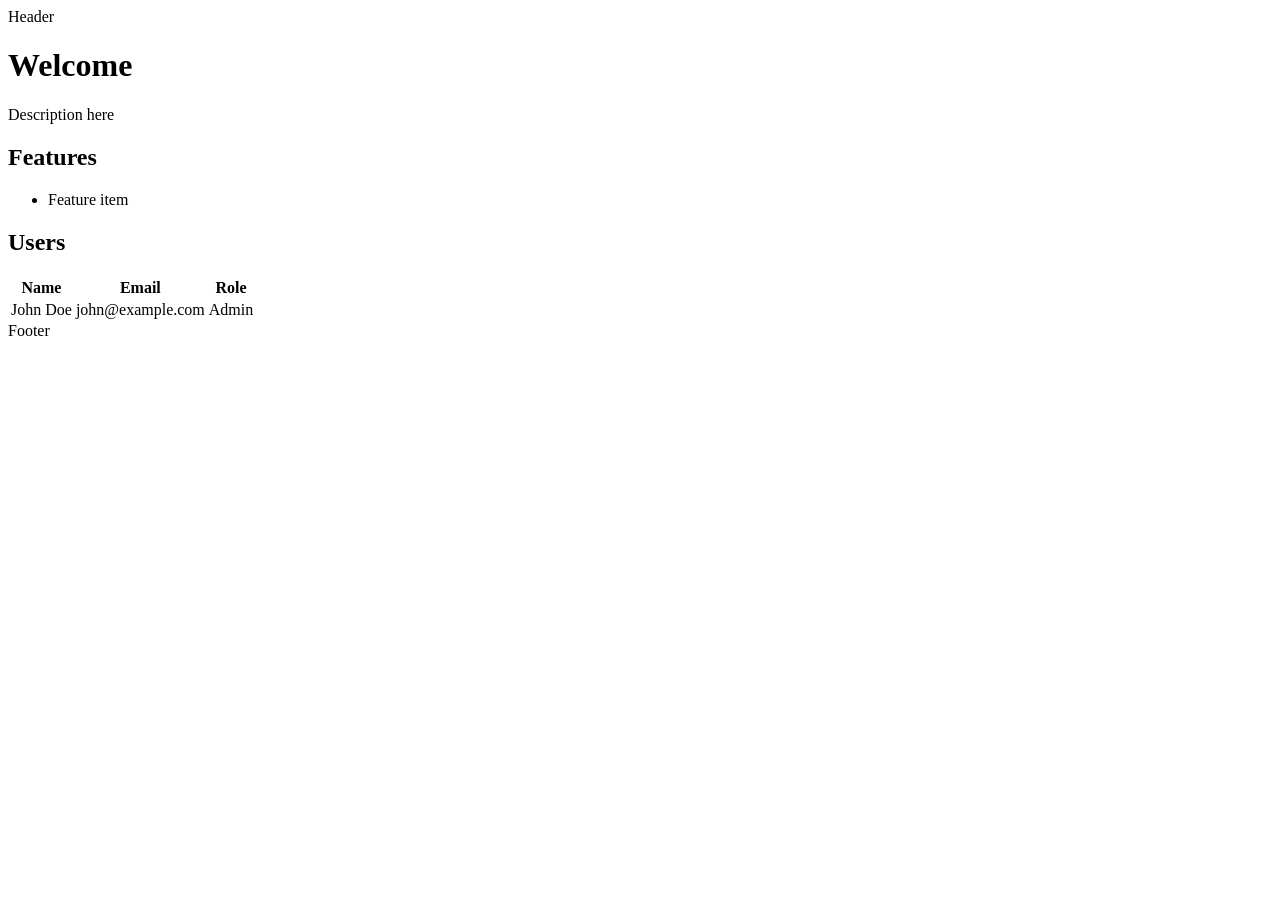
<file: samples/templates/index.html>
<!DOCTYPE html>
<html xmlns:th="http://www.thymeleaf.org" lang="ja">
<head>
    <meta charset="UTF-8"/>
    <meta name="viewport" content="width=device-width, initial-scale=1.0"/>
    <title th:text="${title}">Sample Page</title>
    <link rel="stylesheet" th:href="@{/assets/assets/css/style.css}"/>
</head>
<body>
    <header th:replace="~{components/header :: header}">Header</header>

    <main class="container">
        <h1 th:text="${title}">Welcome</h1>
        <p th:text="${description}">Description here</p>

        <section class="features">
            <h2>Features</h2>
            <ul>
                <li th:each="feature : ${features}" th:text="${feature}">Feature item</li>
            </ul>
        </section>

        <section class="users" th:if="${users != null and !users.empty}">
            <h2>Users</h2>
            <table>
                <thead>
                    <tr>
                        <th>Name</th>
                        <th>Email</th>
                        <th>Role</th>
                    </tr>
                </thead>
                <tbody>
                    <tr th:each="user : ${users}">
                        <td th:text="${user.name}">John Doe</td>
                        <td th:text="${user.email}">john@example.com</td>
                        <td th:text="${user.role}">Admin</td>
                    </tr>
                </tbody>
            </table>
        </section>
    </main>

    <footer th:replace="~{components/footer :: footer}">Footer</footer>

    <script th:src="@{/assets/assets/js/main.js}"></script>
</body>
</html>
</file>
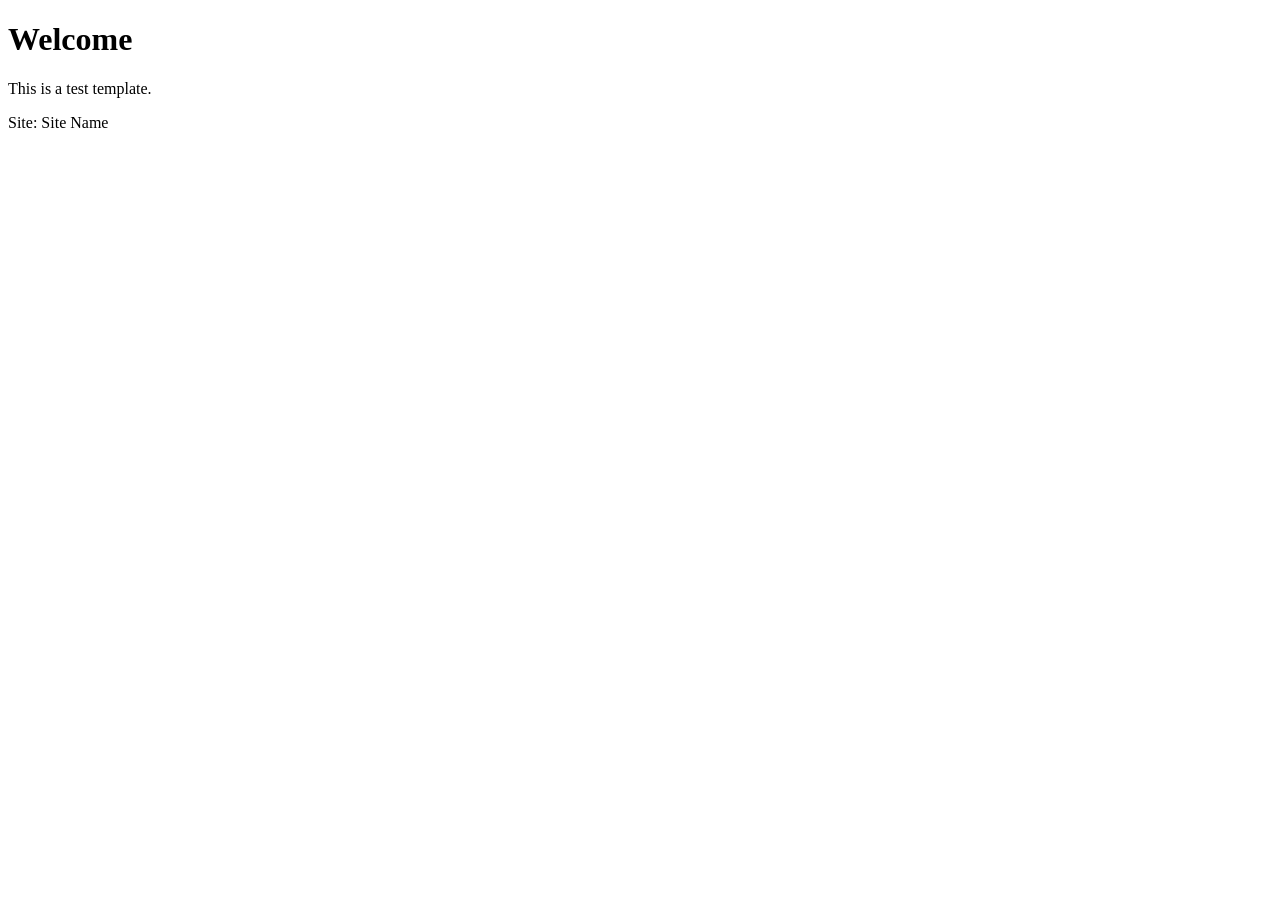
<file: src/test/resources/fixtures/templates/pages/index.html>
<!DOCTYPE html>
<html xmlns:th="http://www.thymeleaf.org" lang="en">
<head>
    <meta charset="UTF-8">
    <title th:text="${title}">Default Title</title>
</head>
<body>
    <h1 th:text="${heading}">Welcome</h1>
    <p th:text="${message}">This is a test template.</p>
    <p>Site: <span th:text="${siteName}">Site Name</span></p>
</body>
</html>
</file>
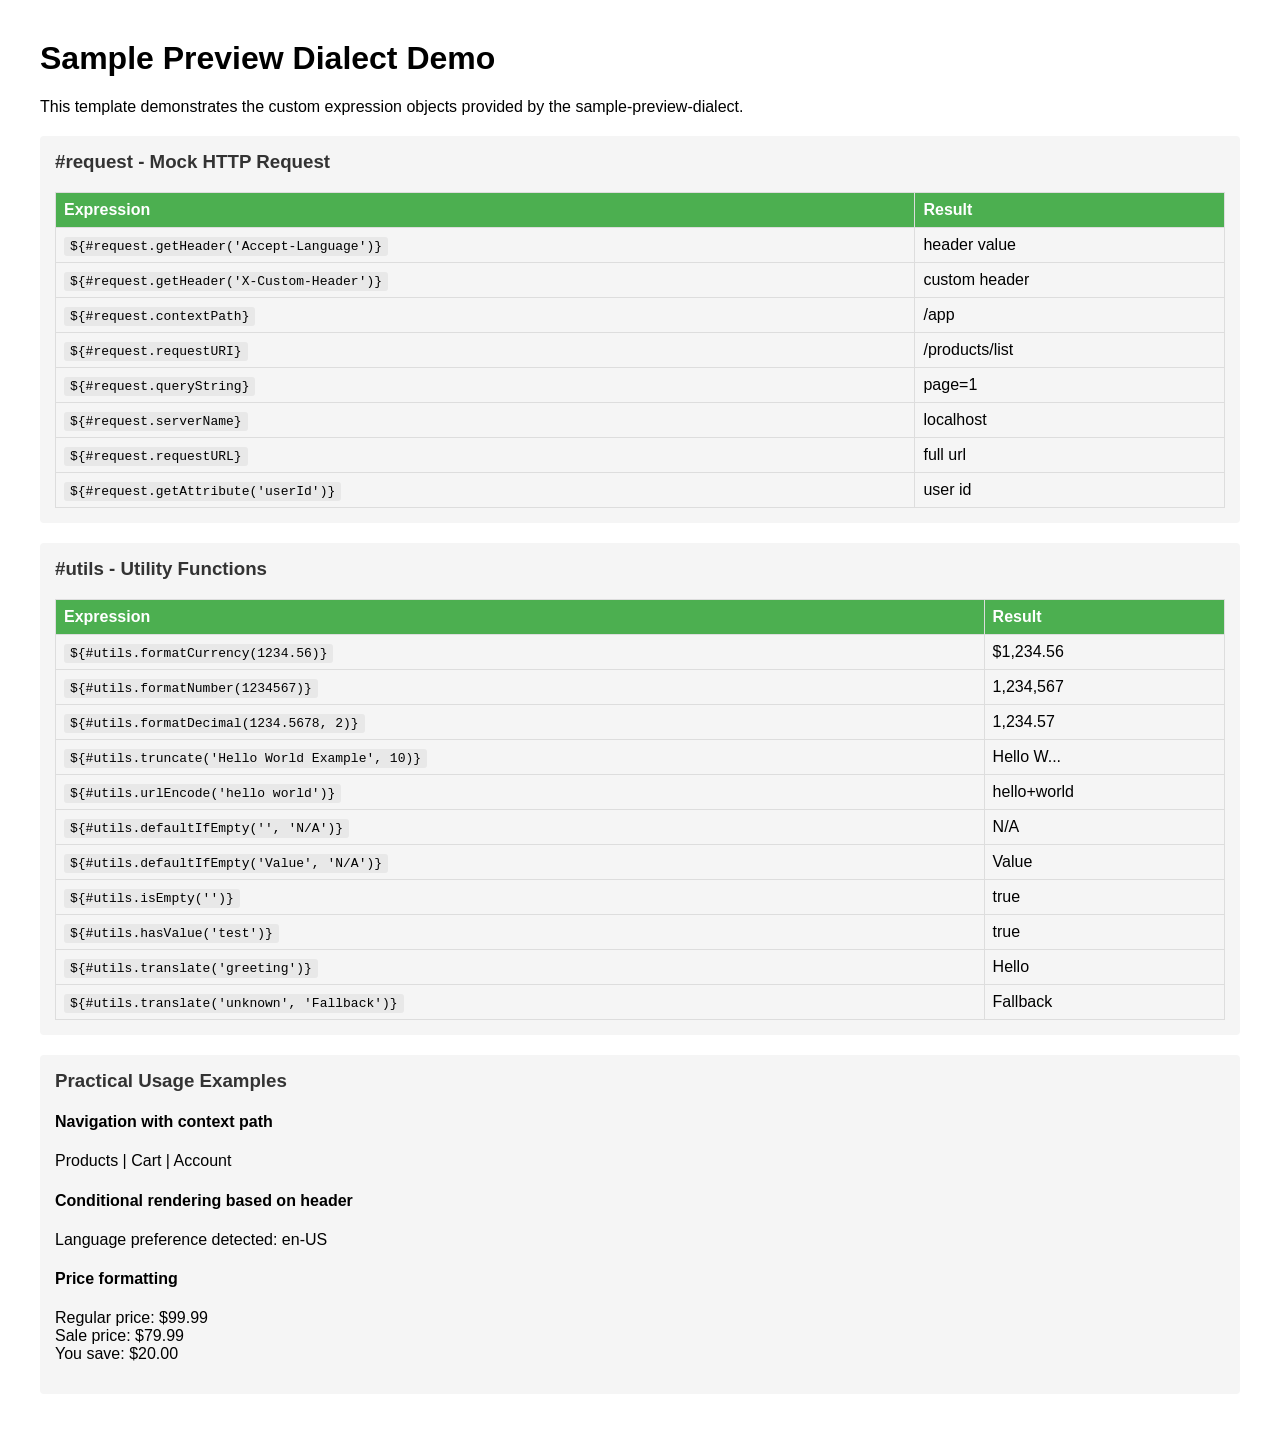
<file: samples/templates/dialect-demo.html>
<!DOCTYPE html>
<html xmlns:th="http://www.thymeleaf.org">
<head>
    <meta charset="UTF-8">
    <title>Sample Dialect Demo</title>
    <style>
        body { font-family: Arial, sans-serif; margin: 40px; }
        .section { margin: 20px 0; padding: 15px; background: #f5f5f5; border-radius: 4px; }
        .section h3 { margin-top: 0; color: #333; }
        code { background: #e8e8e8; padding: 2px 6px; border-radius: 3px; }
        table { border-collapse: collapse; width: 100%; }
        th, td { border: 1px solid #ddd; padding: 8px; text-align: left; }
        th { background: #4CAF50; color: white; }
    </style>
</head>
<body>
    <h1>Sample Preview Dialect Demo</h1>
    <p>This template demonstrates the custom expression objects provided by the sample-preview-dialect.</p>

    <!-- #request expression object demo -->
    <div class="section">
        <h3>#request - Mock HTTP Request</h3>
        <table>
            <tr>
                <th>Expression</th>
                <th>Result</th>
            </tr>
            <tr>
                <td><code>${#request.getHeader('Accept-Language')}</code></td>
                <td th:text="${#request.getHeader('Accept-Language')}">header value</td>
            </tr>
            <tr>
                <td><code>${#request.getHeader('X-Custom-Header')}</code></td>
                <td th:text="${#request.getHeader('X-Custom-Header')}">custom header</td>
            </tr>
            <tr>
                <td><code>${#request.contextPath}</code></td>
                <td th:text="${#request.contextPath}">/app</td>
            </tr>
            <tr>
                <td><code>${#request.requestURI}</code></td>
                <td th:text="${#request.requestURI}">/products/list</td>
            </tr>
            <tr>
                <td><code>${#request.queryString}</code></td>
                <td th:text="${#request.queryString}">page=1</td>
            </tr>
            <tr>
                <td><code>${#request.serverName}</code></td>
                <td th:text="${#request.serverName}">localhost</td>
            </tr>
            <tr>
                <td><code>${#request.requestURL}</code></td>
                <td th:text="${#request.requestURL}">full url</td>
            </tr>
            <tr>
                <td><code>${#request.getAttribute('userId')}</code></td>
                <td th:text="${#request.getAttribute('userId')}">user id</td>
            </tr>
        </table>
    </div>

    <!-- #utils expression object demo -->
    <div class="section">
        <h3>#utils - Utility Functions</h3>
        <table>
            <tr>
                <th>Expression</th>
                <th>Result</th>
            </tr>
            <tr>
                <td><code>${#utils.formatCurrency(1234.56)}</code></td>
                <td th:text="${#utils.formatCurrency(1234.56)}">$1,234.56</td>
            </tr>
            <tr>
                <td><code>${#utils.formatNumber(1234567)}</code></td>
                <td th:text="${#utils.formatNumber(1234567)}">1,234,567</td>
            </tr>
            <tr>
                <td><code>${#utils.formatDecimal(1234.5678, 2)}</code></td>
                <td th:text="${#utils.formatDecimal(1234.5678, 2)}">1,234.57</td>
            </tr>
            <tr>
                <td><code>${#utils.truncate('Hello World Example', 10)}</code></td>
                <td th:text="${#utils.truncate('Hello World Example', 10)}">Hello W...</td>
            </tr>
            <tr>
                <td><code>${#utils.urlEncode('hello world')}</code></td>
                <td th:text="${#utils.urlEncode('hello world')}">hello+world</td>
            </tr>
            <tr>
                <td><code>${#utils.defaultIfEmpty('', 'N/A')}</code></td>
                <td th:text="${#utils.defaultIfEmpty('', 'N/A')}">N/A</td>
            </tr>
            <tr>
                <td><code>${#utils.defaultIfEmpty('Value', 'N/A')}</code></td>
                <td th:text="${#utils.defaultIfEmpty('Value', 'N/A')}">Value</td>
            </tr>
            <tr>
                <td><code>${#utils.isEmpty('')}</code></td>
                <td th:text="${#utils.isEmpty('')}">true</td>
            </tr>
            <tr>
                <td><code>${#utils.hasValue('test')}</code></td>
                <td th:text="${#utils.hasValue('test')}">true</td>
            </tr>
            <tr>
                <td><code>${#utils.translate('greeting')}</code></td>
                <td th:text="${#utils.translate('greeting')}">Hello</td>
            </tr>
            <tr>
                <td><code>${#utils.translate('unknown', 'Fallback')}</code></td>
                <td th:text="${#utils.translate('unknown', 'Fallback')}">Fallback</td>
            </tr>
        </table>
    </div>

    <!-- Practical usage examples -->
    <div class="section">
        <h3>Practical Usage Examples</h3>

        <h4>Navigation with context path</h4>
        <p>
            <a th:href="${#request.contextPath + '/products'}">Products</a> |
            <a th:href="${#request.contextPath + '/cart'}">Cart</a> |
            <a th:href="${#request.contextPath + '/account'}">Account</a>
        </p>

        <h4>Conditional rendering based on header</h4>
        <p th:if="${#request.getHeader('Accept-Language') != null}">
            Language preference detected: <span th:text="${#request.getHeader('Accept-Language')}">en-US</span>
        </p>

        <h4>Price formatting</h4>
        <p>
            Regular price: <span th:text="${#utils.formatCurrency(99.99)}">$99.99</span><br>
            Sale price: <span th:text="${#utils.formatCurrency(79.99)}">$79.99</span><br>
            You save: <span th:text="${#utils.formatCurrency(20.00)}">$20.00</span>
        </p>
    </div>

</body>
</html>
</file>
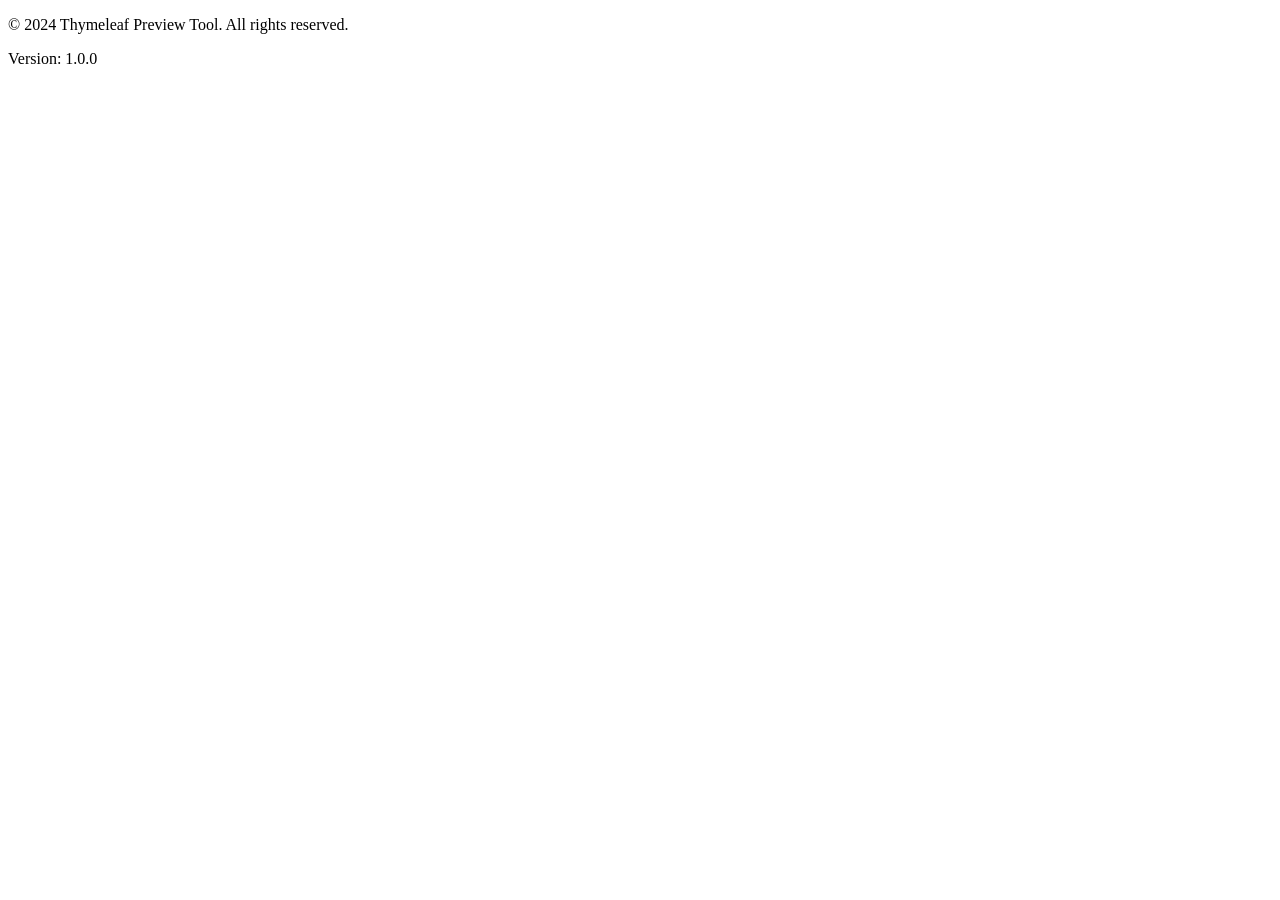
<file: samples/templates/components/footer.html>
<!DOCTYPE html>
<html xmlns:th="http://www.thymeleaf.org" lang="ja">
<head>
    <meta charset="UTF-8"/>
    <meta name="viewport" content="width=device-width, initial-scale=1.0"/>
    <title>Footer Component</title>
    <link rel="stylesheet" th:href="@{/assets/assets/css/style.css}"/>
</head>
<body>
    <footer th:fragment="footer" class="site-footer">
        <div class="footer-content">
            <p th:text="${footerText}">&copy; 2024 Thymeleaf Preview Tool. All rights reserved.</p>
            <p class="version" th:text="'Version: ' + ${appVersion}">Version: 1.0.0</p>
        </div>
    </footer>
</body>
</html>
</file>
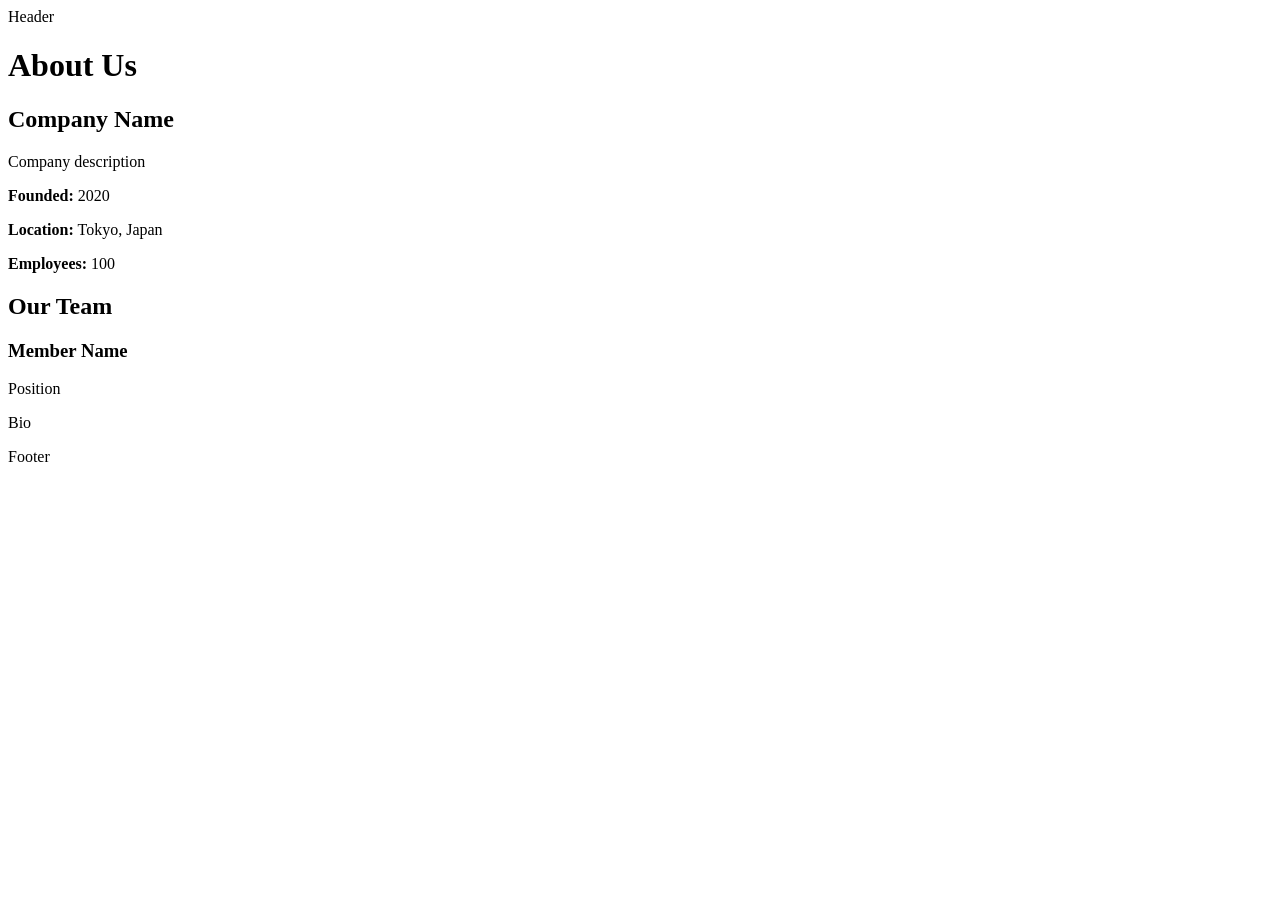
<file: samples/templates/pages/about.html>
<!DOCTYPE html>
<html xmlns:th="http://www.thymeleaf.org" lang="ja">
<head>
    <meta charset="UTF-8"/>
    <meta name="viewport" content="width=device-width, initial-scale=1.0"/>
    <title th:text="${title}">About</title>
    <link rel="stylesheet" th:href="@{/assets/assets/css/style.css}"/>
</head>
<body>
    <header th:replace="~{components/header :: header}">Header</header>

    <main class="container">
        <h1 th:text="${title}">About Us</h1>

        <section class="company-info">
            <h2 th:text="${company.name}">Company Name</h2>
            <p th:text="${company.description}">Company description</p>

            <div class="details">
                <p><strong>Founded:</strong> <span th:text="${company.founded}">2020</span></p>
                <p><strong>Location:</strong> <span th:text="${company.location}">Tokyo, Japan</span></p>
                <p><strong>Employees:</strong> <span th:text="${company.employees}">100</span></p>
            </div>
        </section>

        <section class="team" th:if="${team != null}">
            <h2>Our Team</h2>
            <div class="team-grid">
                <div th:each="member : ${team}" class="team-member">
                    <h3 th:text="${member.name}">Member Name</h3>
                    <p class="role" th:text="${member.position}">Position</p>
                    <p th:text="${member.bio}">Bio</p>
                </div>
            </div>
        </section>
    </main>

    <footer th:replace="~{components/footer :: footer}">Footer</footer>
</body>
</html>
</file>
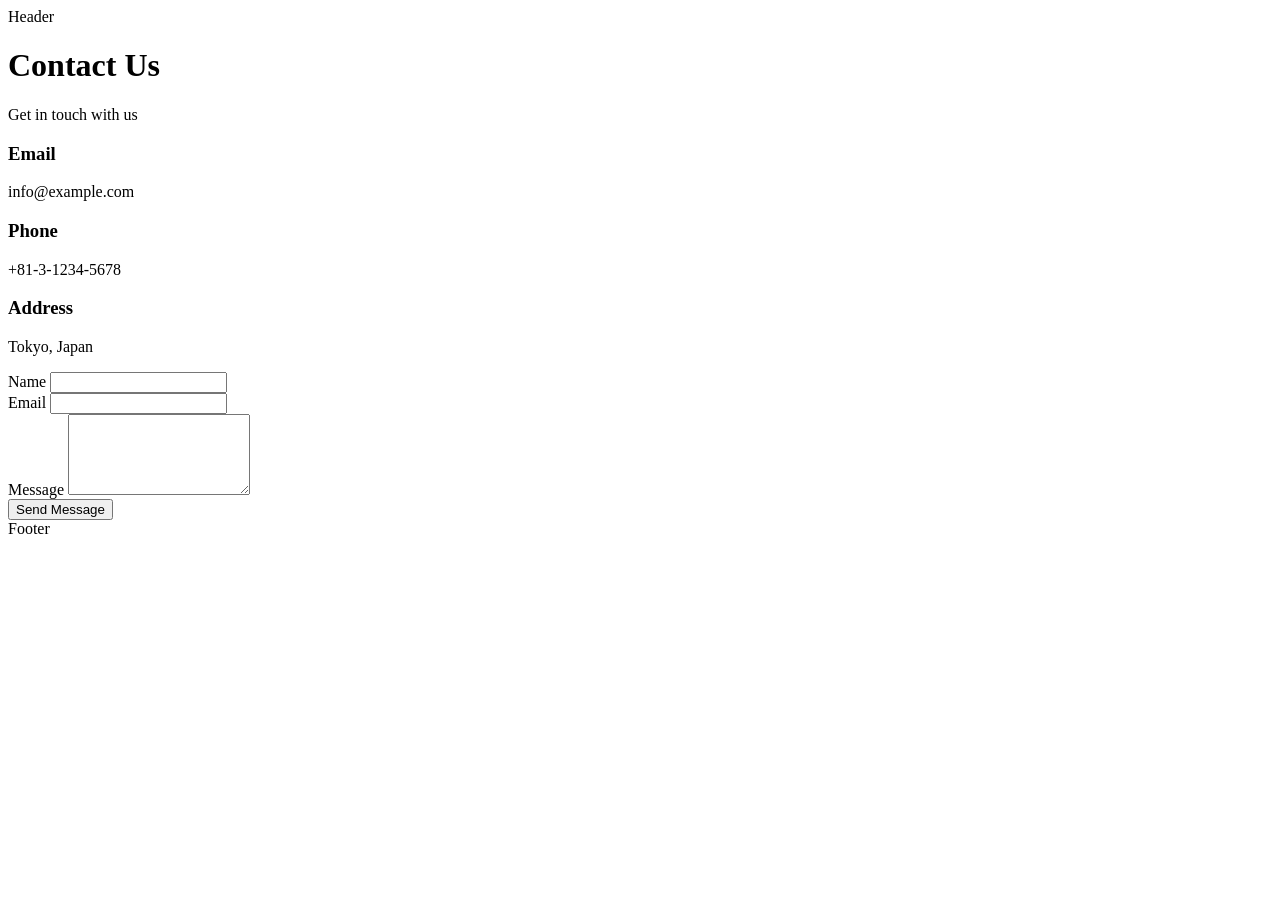
<file: samples/templates/pages/contact.html>
<!DOCTYPE html>
<html xmlns:th="http://www.thymeleaf.org" lang="ja">
<head>
    <meta charset="UTF-8"/>
    <meta name="viewport" content="width=device-width, initial-scale=1.0"/>
    <title th:text="${title}">Contact</title>
    <link rel="stylesheet" th:href="@{/assets/assets/css/style.css}"/>
</head>
<body>
    <header th:replace="~{components/header :: header}">Header</header>

    <main class="container">
        <h1 th:text="${title}">Contact Us</h1>
        <p th:text="${subtitle}">Get in touch with us</p>

        <div class="contact-info">
            <div class="contact-item">
                <h3>Email</h3>
                <p th:text="${contact.email}">info@example.com</p>
            </div>
            <div class="contact-item">
                <h3>Phone</h3>
                <p th:text="${contact.phone}">+81-3-1234-5678</p>
            </div>
            <div class="contact-item">
                <h3>Address</h3>
                <p th:text="${contact.address}">Tokyo, Japan</p>
            </div>
        </div>

        <form class="contact-form" th:action="@{/contact}" method="post">
            <div class="form-group">
                <label for="name">Name</label>
                <input type="text" id="name" name="name" required="required"/>
            </div>
            <div class="form-group">
                <label for="email">Email</label>
                <input type="email" id="email" name="email" required="required"/>
            </div>
            <div class="form-group">
                <label for="message">Message</label>
                <textarea id="message" name="message" rows="5" required="required"></textarea>
            </div>
            <button type="submit" class="btn">Send Message</button>
        </form>
    </main>

    <footer th:replace="~{components/footer :: footer}">Footer</footer>
</body>
</html>
</file>
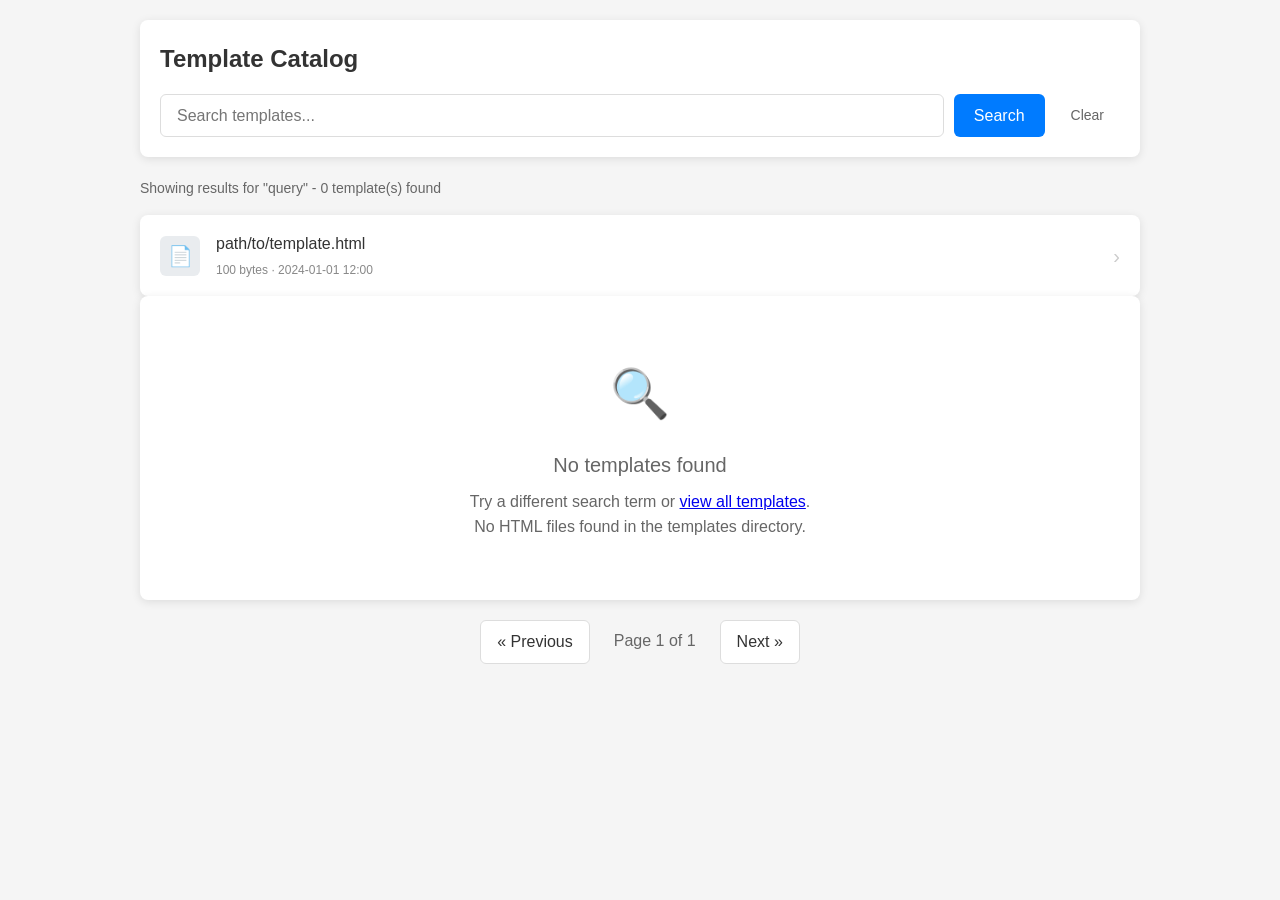
<file: src/main/resources/templates/catalog.html>
<!DOCTYPE html>
<html xmlns:th="http://www.thymeleaf.org" lang="en">
<head>
    <meta charset="UTF-8"/>
    <meta name="viewport" content="width=device-width, initial-scale=1.0"/>
    <title>Template Catalog - Thymeleaf Preview</title>
    <style>
        * {
            box-sizing: border-box;
            margin: 0;
            padding: 0;
        }
        body {
            font-family: -apple-system, BlinkMacSystemFont, 'Segoe UI', Roboto, Oxygen, Ubuntu, sans-serif;
            background-color: #f5f5f5;
            color: #333;
            line-height: 1.6;
            padding: 20px;
        }
        .container {
            max-width: 1000px;
            margin: 0 auto;
        }
        header {
            background: white;
            border-radius: 8px;
            box-shadow: 0 2px 10px rgba(0,0,0,0.1);
            padding: 20px;
            margin-bottom: 20px;
        }
        h1 {
            font-size: 1.5rem;
            font-weight: 600;
            margin-bottom: 16px;
            color: #333;
        }
        .search-form {
            display: flex;
            gap: 10px;
        }
        .search-input {
            flex: 1;
            padding: 10px 16px;
            border: 1px solid #ddd;
            border-radius: 6px;
            font-size: 1rem;
        }
        .search-input:focus {
            outline: none;
            border-color: #007bff;
            box-shadow: 0 0 0 3px rgba(0,123,255,0.1);
        }
        .search-button {
            padding: 10px 20px;
            background: #007bff;
            color: white;
            border: none;
            border-radius: 6px;
            font-size: 1rem;
            cursor: pointer;
        }
        .search-button:hover {
            background: #0056b3;
        }
        .clear-link {
            padding: 10px 16px;
            color: #666;
            text-decoration: none;
            font-size: 0.875rem;
        }
        .clear-link:hover {
            color: #333;
        }
        .results-info {
            color: #666;
            font-size: 0.875rem;
            margin-bottom: 16px;
        }
        .template-list {
            background: white;
            border-radius: 8px;
            box-shadow: 0 2px 10px rgba(0,0,0,0.1);
            overflow: hidden;
        }
        .template-item {
            display: flex;
            align-items: center;
            padding: 16px 20px;
            border-bottom: 1px solid #eee;
            text-decoration: none;
            color: inherit;
            transition: background-color 0.15s;
        }
        .template-item:last-child {
            border-bottom: none;
        }
        .template-item:hover {
            background-color: #f8f9fa;
        }
        .template-icon {
            width: 40px;
            height: 40px;
            background: #e9ecef;
            border-radius: 6px;
            display: flex;
            align-items: center;
            justify-content: center;
            margin-right: 16px;
            font-size: 1.25rem;
            color: #666;
        }
        .template-info {
            flex: 1;
        }
        .template-path {
            font-weight: 500;
            color: #333;
            margin-bottom: 4px;
        }
        .template-meta {
            font-size: 0.75rem;
            color: #888;
        }
        .template-arrow {
            color: #ccc;
            font-size: 1.25rem;
        }
        .empty-state {
            padding: 60px 20px;
            text-align: center;
            color: #666;
        }
        .empty-state-icon {
            font-size: 3rem;
            margin-bottom: 16px;
        }
        .empty-state-title {
            font-size: 1.25rem;
            font-weight: 500;
            margin-bottom: 8px;
        }
        .pagination {
            display: flex;
            justify-content: center;
            gap: 8px;
            margin-top: 20px;
        }
        .page-link {
            padding: 8px 16px;
            background: white;
            border: 1px solid #ddd;
            border-radius: 6px;
            text-decoration: none;
            color: #333;
        }
        .page-link:hover {
            background: #f8f9fa;
        }
        .page-link.disabled {
            color: #ccc;
            pointer-events: none;
        }
        .page-info {
            padding: 8px 16px;
            color: #666;
        }
    </style>
</head>
<body>
    <div class="container">
        <header>
            <h1>Template Catalog</h1>
            <form class="search-form" action="/catalog" method="get">
                <input type="text" name="q" class="search-input"
                       placeholder="Search templates..."
                       th:value="${catalog.searchQuery}"/>
                <button type="submit" class="search-button">Search</button>
                <a th:if="${catalog.searchQuery != null}" href="/catalog" class="clear-link">Clear</a>
            </form>
        </header>

        <div class="results-info">
            <span th:if="${catalog.searchQuery != null}">
                Showing results for "<span th:text="${catalog.searchQuery}">query</span>" -
            </span>
            <span th:text="${catalog.totalTemplates}">0</span> template(s) found
        </div>

        <div class="template-list" th:if="${!catalog.templates.isEmpty()}">
            <a th:each="template : ${catalog.templates}"
               th:href="@{/preview(tpl=${template.path})}"
               class="template-item">
                <div class="template-icon">&#128196;</div>
                <div class="template-info">
                    <div class="template-path" th:text="${template.path}">path/to/template.html</div>
                    <div class="template-meta">
                        <span th:text="${template.size} + ' bytes'">100 bytes</span>
                        <span th:if="${template.lastModified != null}">
                            · <span th:text="${#temporals.format(template.lastModified, 'yyyy-MM-dd HH:mm')}">2024-01-01 12:00</span>
                        </span>
                    </div>
                </div>
                <div class="template-arrow">&#8250;</div>
            </a>
        </div>

        <div class="template-list empty-state" th:if="${catalog.templates.isEmpty()}">
            <div class="empty-state-icon">&#128269;</div>
            <div class="empty-state-title">No templates found</div>
            <p th:if="${catalog.searchQuery != null}">Try a different search term or <a href="/catalog">view all templates</a>.</p>
            <p th:if="${catalog.searchQuery == null}">No HTML files found in the templates directory.</p>
        </div>

        <div class="pagination" th:if="${catalog.totalPages > 1}">
            <a th:href="@{/catalog(q=${catalog.searchQuery}, page=${catalog.page - 1})}"
               th:classappend="${!catalog.hasPrevious()} ? 'disabled' : ''"
               class="page-link">&#171; Previous</a>
            <span class="page-info">
                Page <span th:text="${catalog.page + 1}">1</span> of <span th:text="${catalog.totalPages}">1</span>
            </span>
            <a th:href="@{/catalog(q=${catalog.searchQuery}, page=${catalog.page + 1})}"
               th:classappend="${!catalog.hasNext()} ? 'disabled' : ''"
               class="page-link">Next &#187;</a>
        </div>
    </div>
</body>
</html>
</file>
